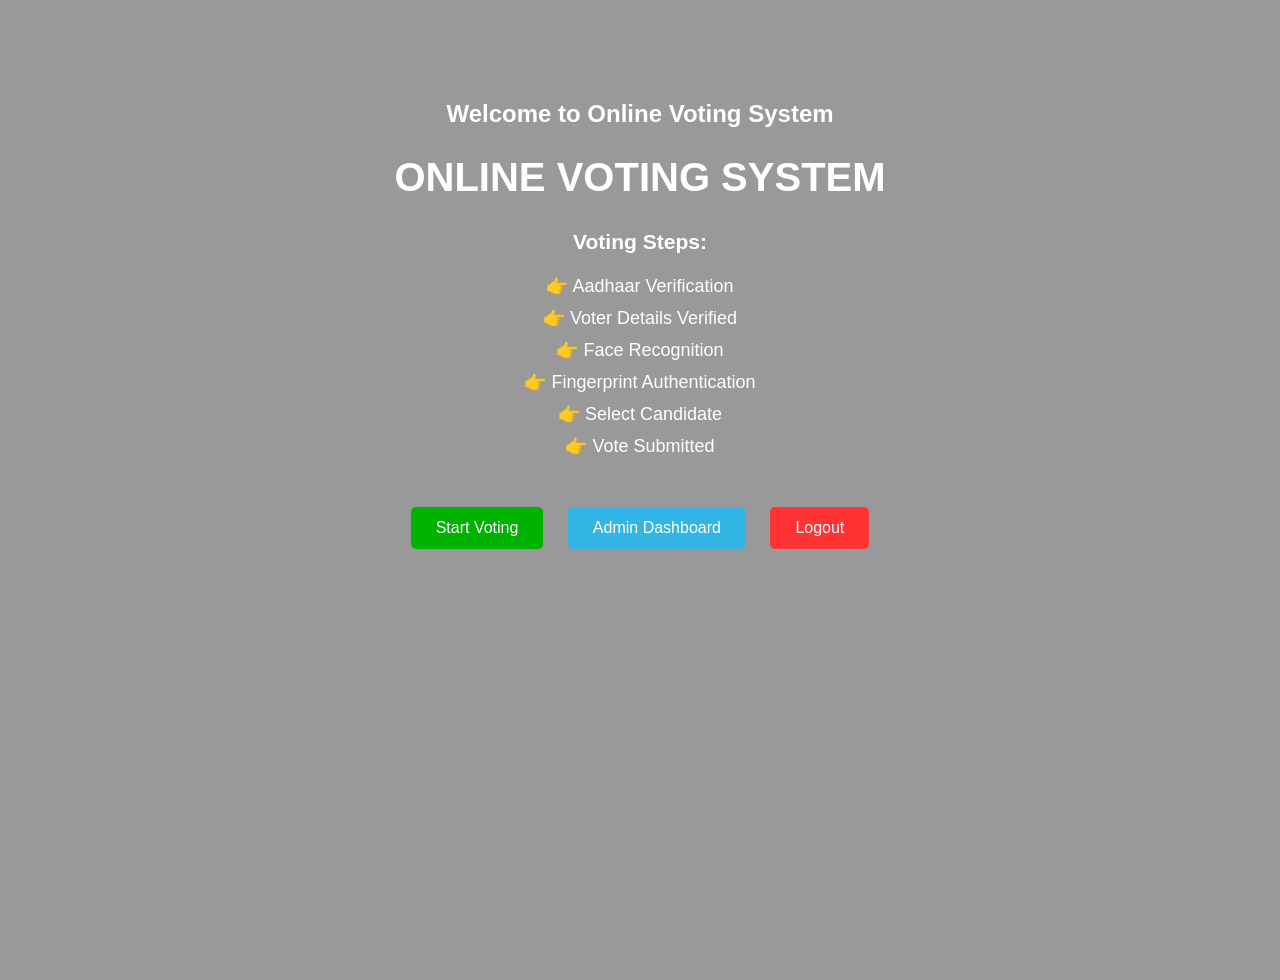
<file: index.html>
<!DOCTYPE html>
<html lang="en">
<head>
<meta charset="UTF-8">
<title>Online Voting System</title>

<style>

body{
    margin:0;
    font-family: Arial;
    background-image:url("https://images.unsplash.com/photo-1606925797300-0a0a1a0e6c0c");
    background-size:cover;
    background-position:center;
    text-align:center;
    color:white;
}

.overlay{
    background:rgba(0,0,0,0.4);
    height:100vh;
    padding-top:80px;
}

h1{
    font-size:40px;
}

.steps{
    margin-top:30px;
    font-size:18px;
}

.steps p{
    margin:10px;
}

.buttons{
    margin-top:40px;
}

.btn{
    padding:12px 25px;
    margin:10px;
    border:none;
    color:white;
    font-size:16px;
    border-radius:5px;
    cursor:pointer;
}

.start{
    background:#00b300;
}

.admin{
    background:#33b5e5;
}

.logout{
    background:#ff3333;
}

</style>
</head>

<body>

<div class="overlay">

<h2>Welcome to Online Voting System</h2>
<h1>ONLINE VOTING SYSTEM</h1>

<div class="steps">
<h3>Voting Steps:</h3>

<p>👉 Aadhaar Verification</p>
<p>👉 Voter Details Verified</p>
<p>👉 Face Recognition</p>
<p>👉 Fingerprint Authentication</p>
<p>👉 Select Candidate</p>
<p>👉 Vote Submitted</p>
</div>

<div class="buttons">
<button class="btn start">Start Voting</button>
<button class="btn admin">Admin Dashboard</button>
<button class="btn logout">Logout</button>
</div>

</div>

</body>
</html>
</file>
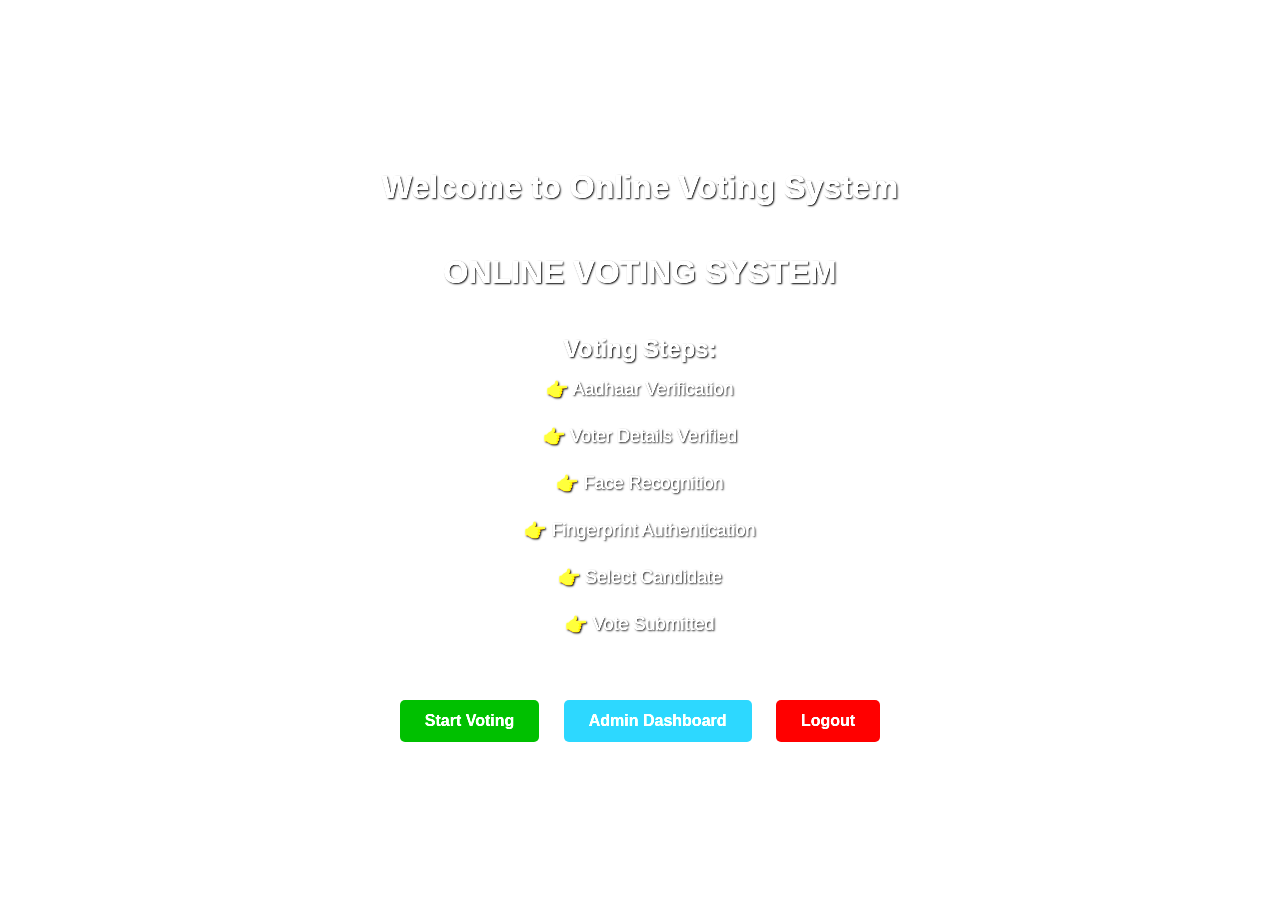
<file: dashboard.html>
<!DOCTYPE html>
<html>
<head>
    <title>Voting Dashboard</title>

    <style>
        body {
            margin: 0;
            font-family: Arial, sans-serif;
            height: 100vh;
            display: flex;
            flex-direction: column;
            justify-content: center;
            align-items: center;
            background-image: url('https://wise.com/imaginary-v2/1e532c6a4fd9ca2c03ff1b267c282ef2.jpg?width=1200');
            background-size: cover;
            background-position: center;
            filter: brightness(1.5);
            color: white;
            text-align: center;
            text-shadow: 1px 1px 2px black;
        }

        h2 {
            margin-bottom: 20px;
            font-size: 32px;
        }

        h3 {
            margin-bottom: 15px;
            font-size: 24px;
        }

        ul {
            list-style: none;
            padding: 0;
            margin: 0 0 30px 0;
        }

        ul li {
            margin-bottom: 25px;
            font-size: 18px;
        }

        button {
            padding: 12px 25px;
            border: none;
            border-radius: 5px;
            font-weight: bold;
            cursor: pointer;
            margin: 10px;
            font-size: 16px;
        }

        .start-btn {
            background-color: green;
            color: white;
        }

        .admin-btn {
            background-color: #1e90ff;
            color: white;
        }

        .logout-btn {
            background-color: red;
            color: white;
        }
    </style>
</head>

<body>

    <h1>Welcome to Online Voting System</h1>

    <h2>ONLINE VOTING SYSTEM</h2>

    <h3>Voting Steps:</h3>
    <ul>
        <li>👉 Aadhaar Verification</li>
        <li>👉 Voter Details Verified</li>
        <li>👉 Face Recognition</li>
        <li>👉 Fingerprint Authentication</li>
        <li>👉 Select Candidate</li>
        <li>👉 Vote Submitted</li>
    </ul>

    <div>
        <button class="start-btn" onclick="startVoting()">Start Voting</button>
        <button class="admin-btn" onclick="openAdmin()">Admin Dashboard</button>
        <button class="logout-btn" onclick="logout()">Logout</button>
    </div>

<script>
function startVoting() {
    window.location.href = '/aadhaar';
}

function openAdmin() {
    // ✅ GO TO ADMIN LOGIN (NOT DASHBOARD)
    window.location.href = '/admin';
}

function logout() {
    sessionStorage.clear();
    localStorage.clear();
    window.location.href = '/logout';
}
</script>

</body>
</html>
</file>
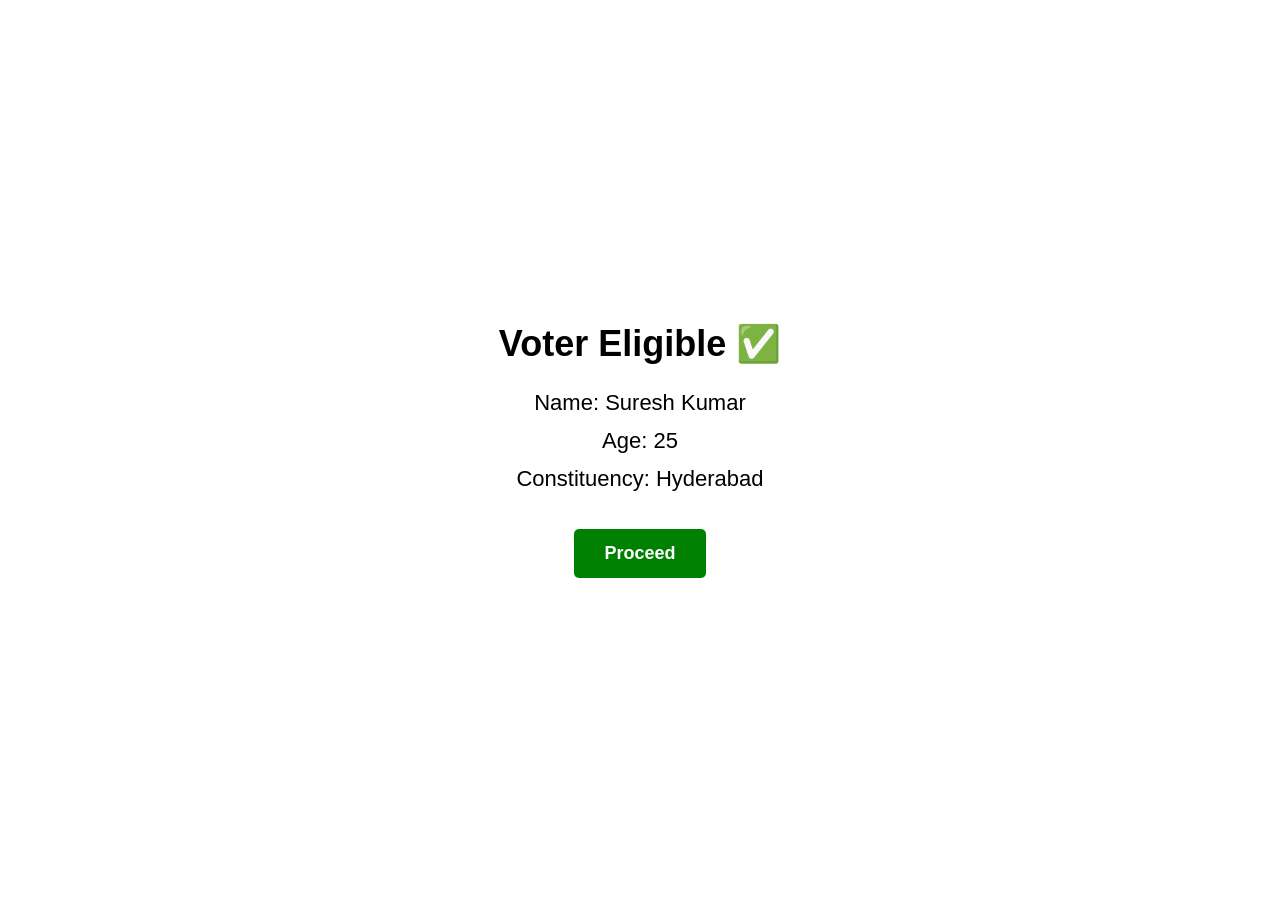
<file: details.html>
<!DOCTYPE html>
<html>
<head>
    <title>Voter Eligible</title>
    <style>
        /* Full-page background */
        html, body {
            height: 100%;
            margin: 0;
            padding: 0;
        }

        body {
            display: flex;
            justify-content: center; /* center horizontally */
            align-items: center;     /* center vertically */
            background-image: url('https://offload.media.kychub.com/wp-content/uploads/2024/08/11152142/Voter-ID-Verification.jpg');
            background-size: cover;
            background-position: center;
            background-repeat: no-repeat;
            font-family: Arial, sans-serif;
            text-align: center;
            color: black;
        }

        /* Transparent card */
        .card {
            padding: 0; /* no white background */
        }

        .card h2 {
            margin: 0 0 25px 0;
            font-size: 36px; /* bigger text */
            text-shadow: 2px 2px 4px white; /* readable on image */
        }

        .card p {
            margin: 12px 0;
            font-size: 22px; /* bigger text */
            text-shadow: 1px 1px 3px white;
        }

        /* Green button for Proceed */
        .btn {
            display: inline-block;
            margin-top: 25px;
            padding: 14px 30px;
            border-radius: 5px;
            background-color: green; /* green button */
            border: none;
            color: white;
            font-weight: bold;
            text-decoration: none;
            font-size: 18px; /* bigger button text */
            transition: 0.3s;
        }

        .btn:hover {
            background-color: darkgreen;
        }
    </style>
</head>
<body>

<div class="card">
  <h2>Voter Eligible ✅</h2>
  <p>Name: Suresh Kumar</p>
  <p>Age: 25</p>
  <p>Constituency: Hyderabad</p>

  <a href="/face" class="btn">Proceed</a>
</div>

</body>
</html>
</file>
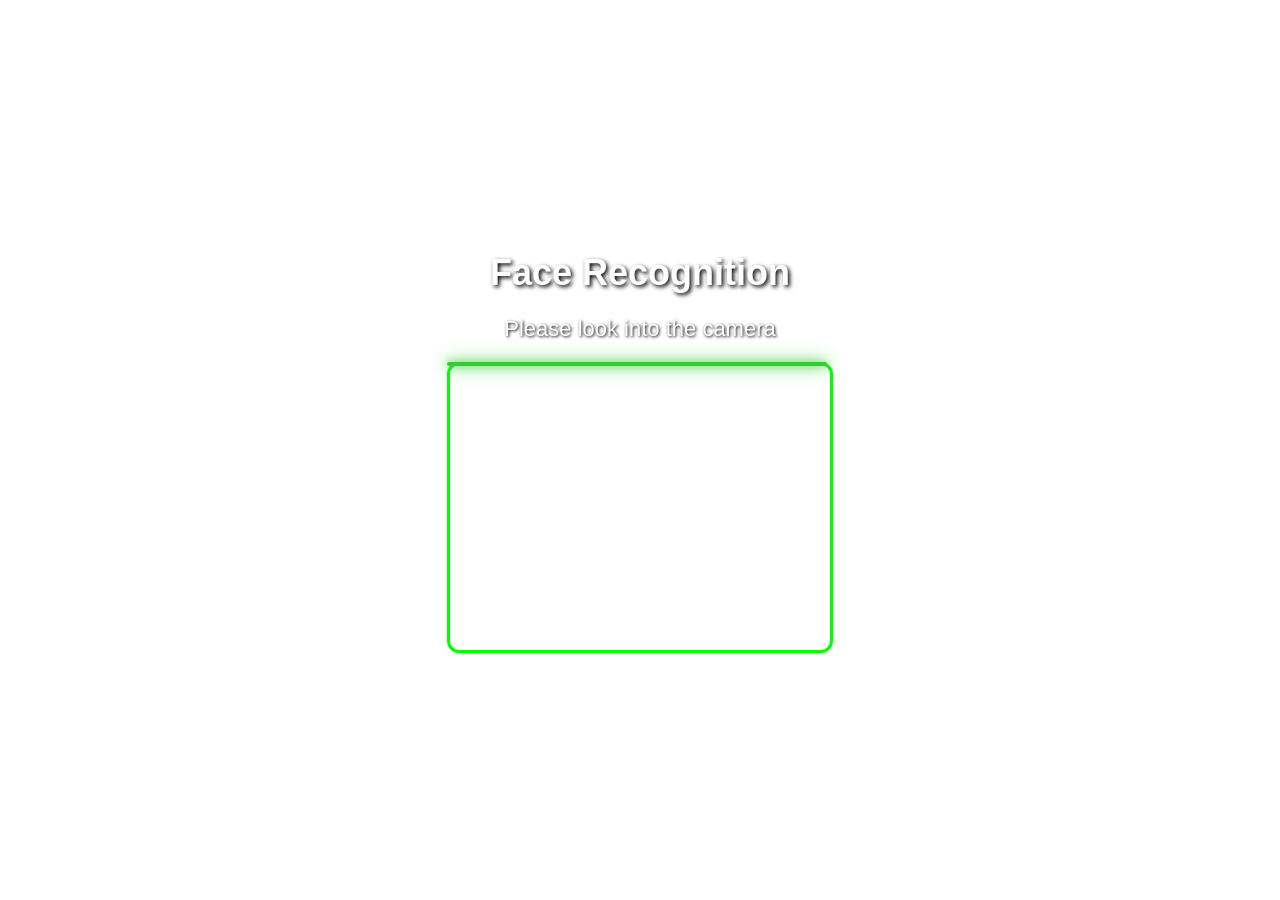
<file: face.html>
<!DOCTYPE html>
<html>
<head>
    <title>Face Recognition</title>

    <style>
        html, body {
            height: 100%;
            margin: 0;
            padding: 0;
        }

        body {
            display: flex;
            justify-content: center;
            align-items: center;
            background-image: url('https://i.pinimg.com/originals/12/e8/a6/12e8a6a547e317524121f7a5d6084036.gif');
            background-size: cover;
            background-position: center;
            background-repeat: no-repeat;
            font-family: Arial, sans-serif;
            text-align: center;
            color: white;
        }

        .card {
            text-align: center;
            position: relative;
        }

        h2 {
            font-size: 36px;
            margin-bottom: 15px;
            text-shadow: 2px 2px 4px black;
        }

        p {
            font-size: 22px;
            margin-bottom: 20px;
            text-shadow: 1px 1px 3px black;
        }

        video {
            width: 380px;
            height: 285px;
            border: 3px solid #00ff00;
            border-radius: 12px;
            margin-bottom: 20px;
            position: relative;
        }

        /* Scanner line animation */
        .scanner-line {
            position: absolute;
            top: 0;
            left: 0;
            width: 380px;
            height: 4px;
            background: limegreen;
            box-shadow: 0 0 10px limegreen, 0 0 20px limegreen;
            animation: scan 2s linear infinite;
            border-radius: 2px;
        }

        @keyframes scan {
            0% { top: 0; }
            50% { top: 281px; }
            100% { top: 0; }
        }

        .btn {
            display: inline-block;
            padding: 14px 30px;
            border-radius: 5px;
            background-color: green;
            border: none;
            color: white;
            font-weight: bold;
            text-decoration: none;
            font-size: 18px;
            transition: 0.3s;
        }

        .btn:hover {
            background-color: darkgreen;
        }

        /* Eligibility message */
        .eligibility {
            font-size: 22px;
            color: #00ff00;
            margin-top: 15px;
            display: none; /* hidden initially */
        }

        .eligibility.show {
            display: block;
        }
    </style>
</head>

<body>

<div class="card">
    <h2>Face Recognition</h2>
    <p>Please look into the camera</p>

    <div style="position: relative; display: inline-block;">
        <video id="video" autoplay></video>
        <div class="scanner-line"></div>
    </div>

    <p class="eligibility" id="eligibility-msg">✅ You are eligible to vote!</p>

    <br>
    <a href="/fingerprint" class="btn" id="next-btn" style="display:none;">Next</a>
</div>

<script>
    // Open camera automatically
    navigator.mediaDevices.getUserMedia({ video: true })
        .then(stream => {
            document.getElementById("video").srcObject = stream;
        })
        .catch(error => {
            alert("Camera access denied or not available");
        });

    // Simulate scanning and eligibility detection
    setTimeout(() => {
        // Show eligibility message
        document.getElementById('eligibility-msg').classList.add('show');
        // Show Next button
        document.getElementById('next-btn').style.display = 'inline-block';
    }, 4000); // 4 seconds scan time
</script>

</body>
</html>
</file>
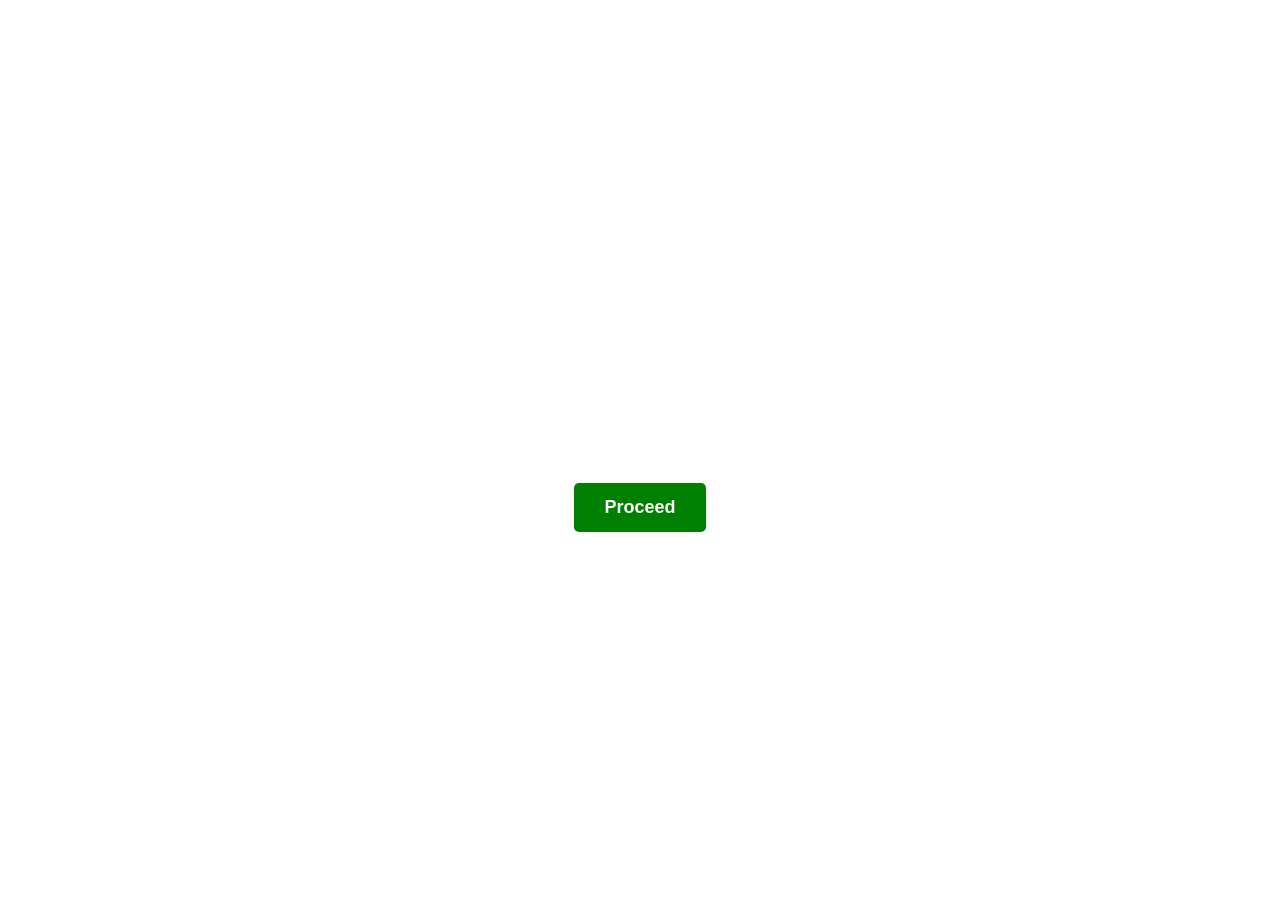
<file: fingerprint.html>
<!DOCTYPE html>
<html>
<head>
    <title>Fingerprint Authentication</title>
    <style>
        html, body {
            height: 100%;
            margin: 0;
            padding: 0;
        }

        body {
            display: flex;
            justify-content: center; /* horizontal center */
            align-items: center;     /* vertical center */
            background-image: url('https://i.pinimg.com/originals/49/8e/01/498e01faaf88bee2ca08a0f2acf8c7e1.gif');
            background-size: cover;
            background-position: center;
            background-repeat: no-repeat;
            font-family: Arial, sans-serif;
            text-align: center;
            color: white;
        }

        .card {
            padding: 0; /* no white background */
            text-align: center;
        }

        .card h2 {
            margin: 0 0 20px 0;
            font-size: 36px;
            text-shadow: 2px 2px 4px white; /* readable on image */
        }

        .card p {
            font-size: 24px;
            margin-bottom: 20px;
            text-shadow: 1px 1px 3px white;
        }

        .btn {
            display: inline-block;
            padding: 14px 30px;
            border-radius: 5px;
            background-color: green; /* green button */
            border: none;
            color: white;
            font-weight: bold;
            text-decoration: none;
            font-size: 18px;
            transition: 0.3s;
        }

        .btn:hover {
            background-color: darkgreen;
        }

        .card img {
            display: none; /* remove extra image, background already applied */
        }
    </style>
</head>

<body>
<div class="card">
  <h2>Fingerprint Authentication</h2>
  <p>Verified ✔</p>
  <a href="/vote" class="btn">Proceed</a>
</div>
</body>
</html>
</file>
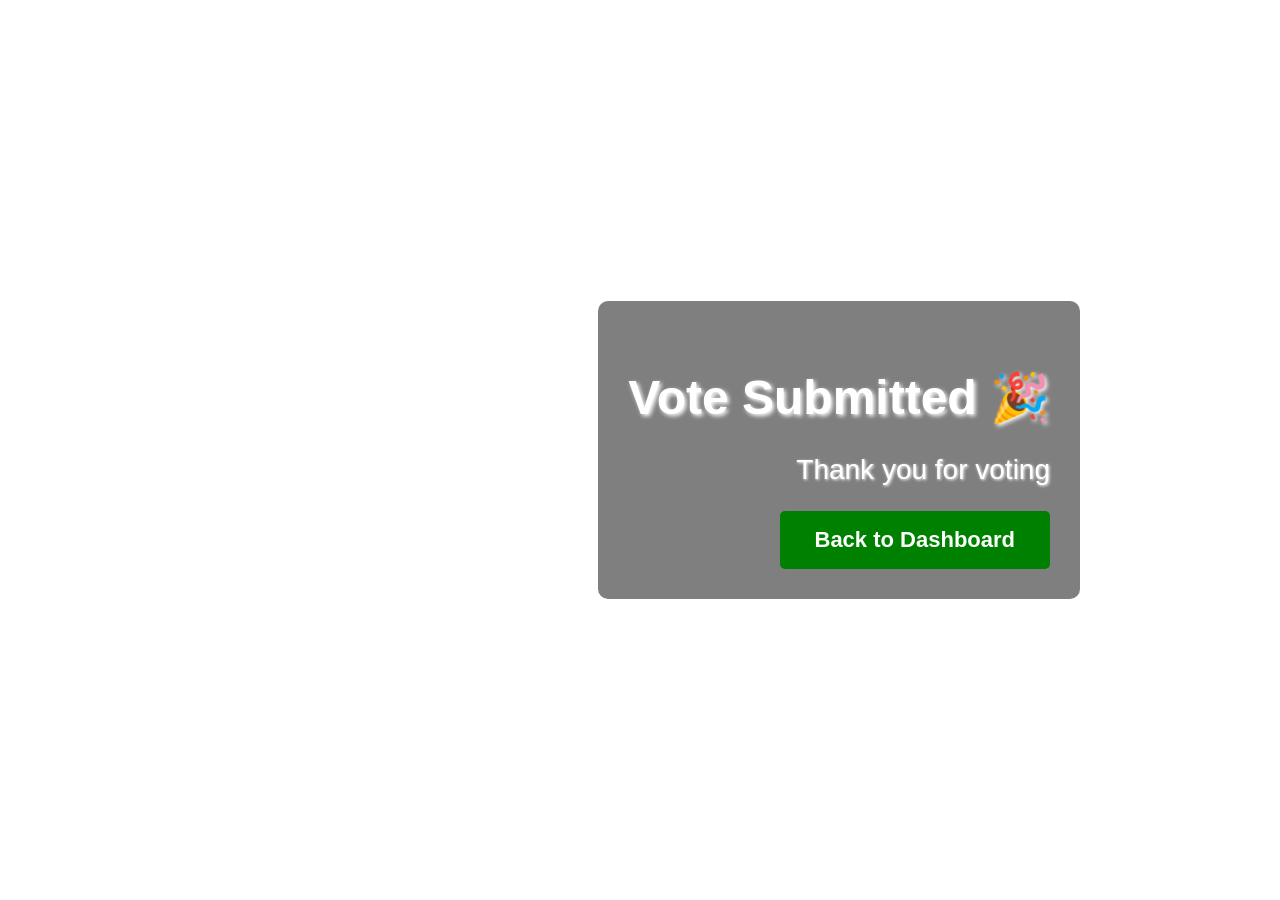
<file: success.html>
<!DOCTYPE html>
<html>
<head>
    <title>Vote Submitted</title>
    <style>
        html, body {
            height: 100%;
            margin: 0;
            padding: 0;
        }

        body {
            font-family: Arial, sans-serif;
            background-image: url('https://i.pinimg.com/1200x/40/e9/1d/40e91d18406c23a5551a3c3d628ed39e.jpg');
            background-size: cover;
            background-position: center;
            background-repeat: no-repeat;
            display: flex;
            justify-content: flex-end; /* align content towards right */
            align-items: center;       /* vertically center */
            padding-right: 200px;      /* slightly left from the edge */
            color: white;
        }

        .card {
            text-align: right;
            background: rgba(0,0,0,0.5);
            padding: 30px;
            border-radius: 10px;
        }

        .card h2 {
            font-size: 48px;
            margin-bottom: 25px;
            text-shadow: 2px 2px 4px white;
        }

        .card p {
            font-size: 28px;
            margin-bottom: 25px;
            text-shadow: 1px 1px 3px white;
        }

        .btn {
            display: inline-block;
            padding: 16px 35px;
            font-size: 22px;
            font-weight: bold;
            border-radius: 5px;
            border: none;
            background-color: green;
            color: white;
            cursor: pointer;
            text-decoration: none;
            transition: 0.3s;
        }

        .btn:hover {
            background-color: darkgreen;
        }

        table {
            width: 100%;
            margin-top: 20px;
            border-collapse: collapse;
            color: black;
            background: #ffffffcc; /* white with transparency */
        }

        th, td {
            padding: 12px;
            text-align: center;
            font-size: 18px;
        }

        th {
            background-color: #1e90ff;
            color: white;
        }

        tr:nth-child(even) {
            background-color: #e0e0e0;
        }
    </style>
</head>

<body>
    <div class="card">
        <h2>Vote Submitted 🎉</h2>
        <p>Thank you for voting</p>
        <a href="/" class="btn">Back to Dashboard</a>

        
</body>
</html>
</file>
